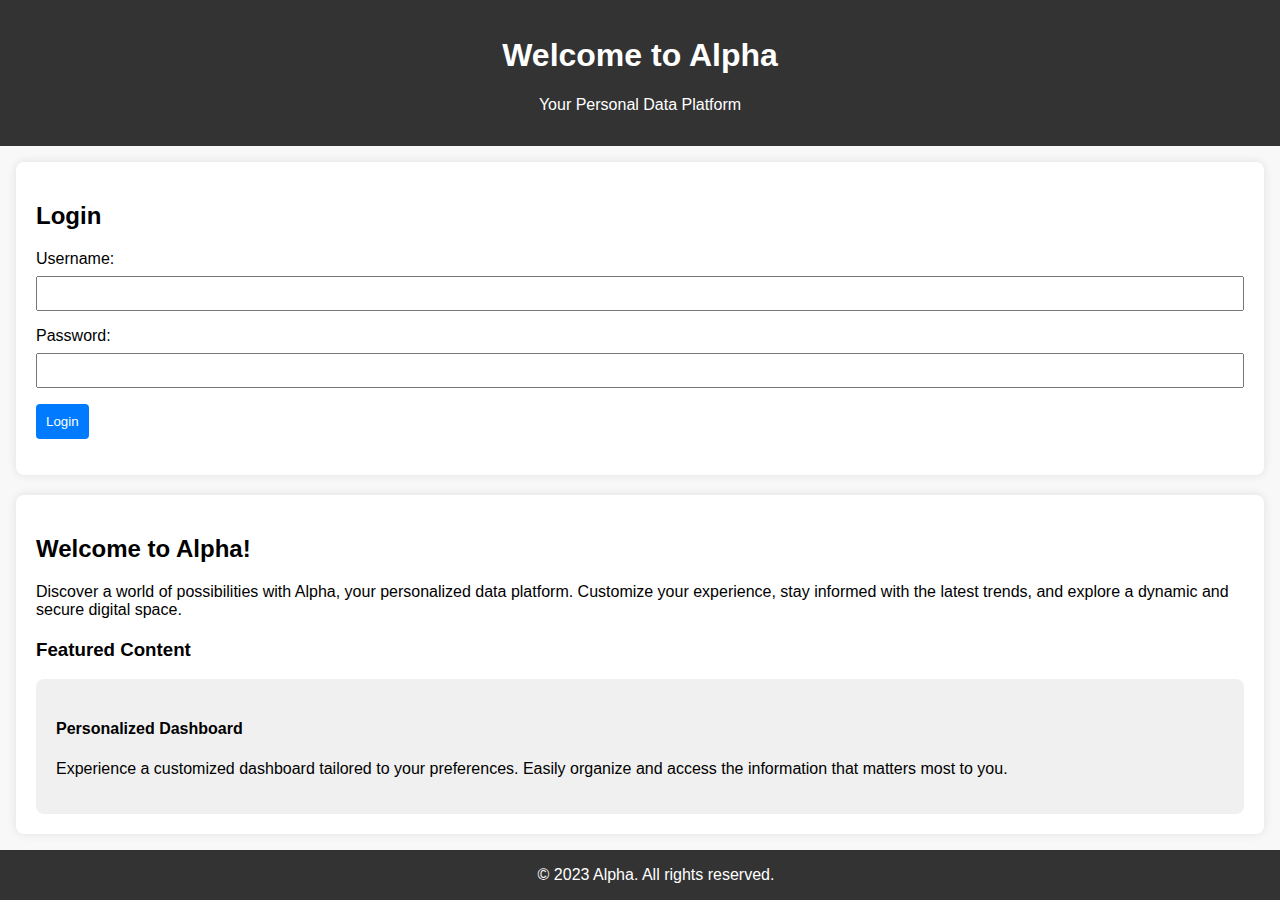
<file: index.html>
<!DOCTYPE html>
<html lang="en">

<head>
    <meta charset="UTF-8">
    <meta name="viewport" content="width=device-width, initial-scale=1.0">
    <title>Alpha - Personal Data Platform</title>
    <link rel="stylesheet" href="styles.css">
</head>

<body>

    <header>
        <h1>Welcome to Alpha</h1>
        <p>Your Personal Data Platform</p>
    </header>

    <main>
        <section id="login-section">
            <h2>Login</h2>
            <form id="loginForm">
                <label for="username">Username:</label>
                <input type="text" id="username" name="username" required>

                <label for="password">Password:</label>
                <input type="password" id="password" name="password" required>

                <button type="button" onclick="attemptLogin()">Login</button>
            </form>
            <p id="error-message"></p>
        </section>

        <section id="info-section">
            <h2>Welcome to Alpha!</h2>
            <p>Discover a world of possibilities with Alpha, your personalized data platform. Customize your experience, stay informed with the latest trends, and explore a dynamic and secure digital space.</p>

            <div id="interactive-widget">
                <h3>Featured Content</h3>
                <div class="carousel">
            <div class="carousel-item">
             <h4>Personalized Dashboard</h4>
             <p>Experience a customized dashboard tailored to your preferences. Easily organize and access the information that matters most to you.</p>
            </div>
        </section>
    </main>

    <footer>
        &copy; 2023 Alpha. All rights reserved.
    </footer>

    <script src="script.js"></script>
</body>

</html>
</file>
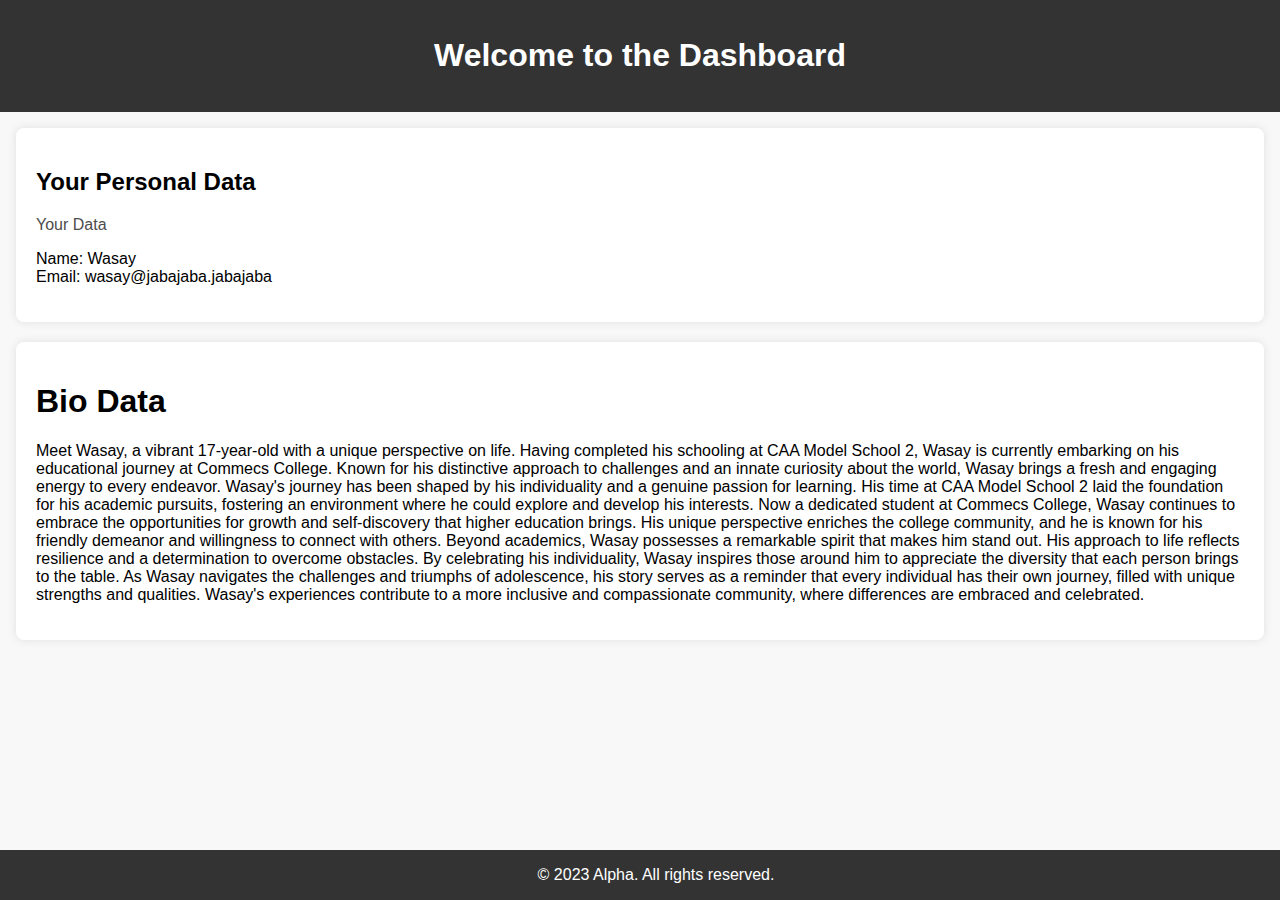
<file: board.html>
<!-- dashboard.htm -->
<!DOCTYPE html>
<html lang="en">

<head>
    <meta charset="UTF-8">
    <meta name="viewport" content="width=device-width, initial-scale=1.0">
    <title>Dashboard - Alpha</title>
    <link rel="stylesheet" href="styles.css">
</head>

<body>

    <header>
        <h1>Welcome to the Dashboard</h1>
        <p></p>  
    </header>

    <main>
        <section>
            <h2>Your Personal Data</h2>
            <p style="color: rgb(77, 76, 76);"> Your Data </p>
            <p style="color: rgb(0, 0, 0);"> Name: Wasay <br> Email: wasay@jabajaba.jabajaba <br></p>
        </section>
        <section>
            <p>
                <h1>Bio Data</h1>
               
                Meet Wasay, a vibrant 17-year-old with a unique perspective on life. Having completed his schooling at CAA Model School 2, Wasay is currently embarking on his educational journey at Commecs College. Known for his distinctive approach to challenges and an innate curiosity about the world, Wasay brings a fresh and engaging energy to every endeavor.

                Wasay's journey has been shaped by his individuality and a genuine passion for learning. His time at CAA Model School 2 laid the foundation for his academic pursuits, fostering an environment where he could explore and develop his interests.
                
                Now a dedicated student at Commecs College, Wasay continues to embrace the opportunities for growth and self-discovery that higher education brings. His unique perspective enriches the college community, and he is known for his friendly demeanor and willingness to connect with others.
                
                Beyond academics, Wasay possesses a remarkable spirit that makes him stand out. His approach to life reflects resilience and a determination to overcome obstacles. By celebrating his individuality, Wasay inspires those around him to appreciate the diversity that each person brings to the table.
                
                As Wasay navigates the challenges and triumphs of adolescence, his story serves as a reminder that every individual has their own journey, filled with unique strengths and qualities. Wasay's experiences contribute to a more inclusive and compassionate community, where differences are embraced and celebrated.
</p>
        </section>
    </main>

    <footer>
        &copy; 2023 Alpha. All rights reserved.
    </footer>

</body>

</html>
</file>
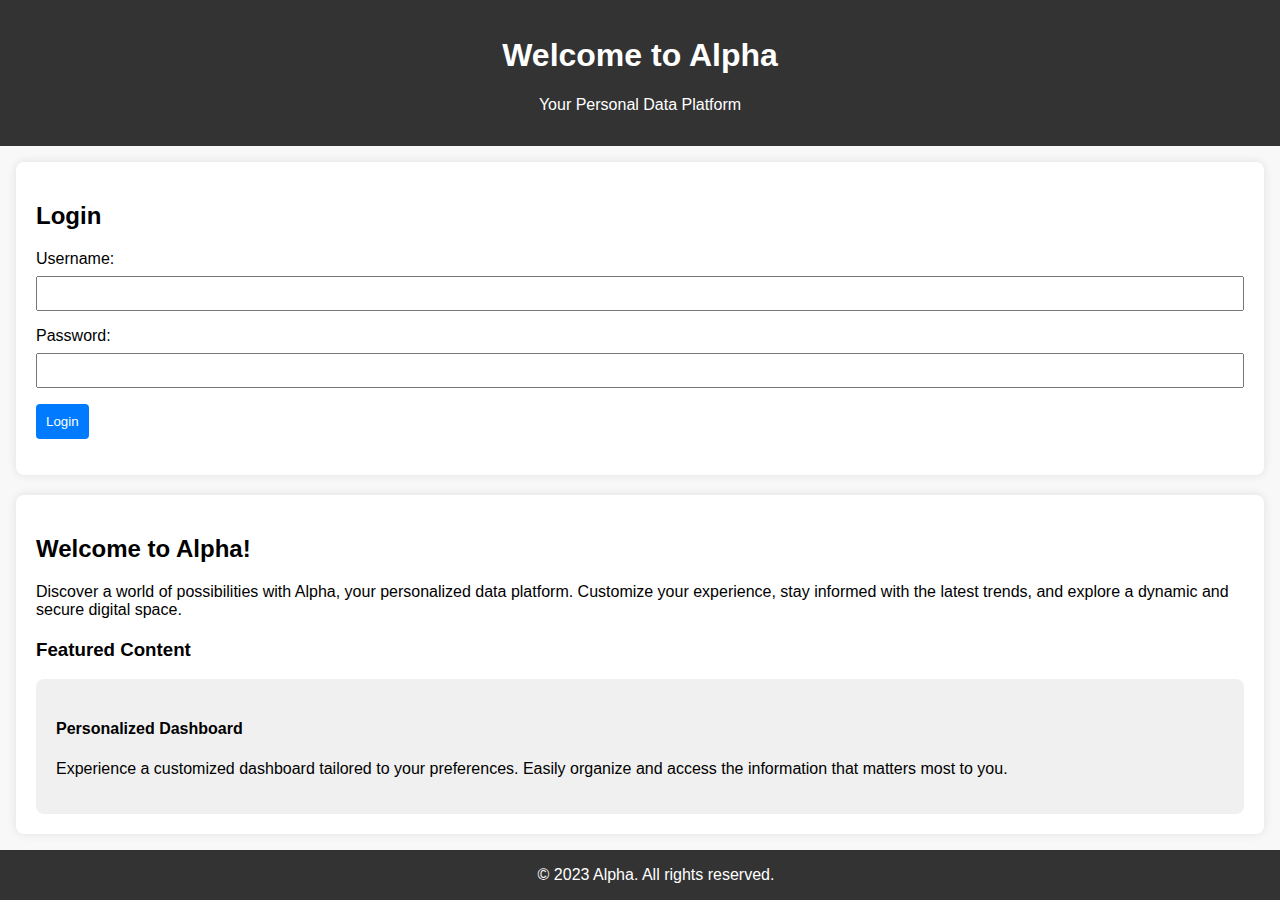
<file: test.html>
<!DOCTYPE html>
<html lang="en">

<head>
    <meta charset="UTF-8">
    <meta name="viewport" content="width=device-width, initial-scale=1.0">
    <title>Alpha - Personal Data Platform</title>
    <link rel="stylesheet" href="styles.css">
</head>

<body>

    <header>
        <h1>Welcome to Alpha</h1>
        <p>Your Personal Data Platform</p>
    </header>

    <main>
        <section id="login-section">
            <h2>Login</h2>
            <form id="loginForm">
                <label for="username">Username:</label>
                <input type="text" id="username" name="username" required>

                <label for="password">Password:</label>
                <input type="password" id="password" name="password" required>

                <button type="button" onclick="attemptLogin()">Login</button>
            </form>
            <p id="error-message"></p>
        </section>

        <section id="info-section">
            <h2>Welcome to Alpha!</h2>
            <p>Discover a world of possibilities with Alpha, your personalized data platform. Customize your experience, stay informed with the latest trends, and explore a dynamic and secure digital space.</p>

            <div id="interactive-widget">
                <h3>Featured Content</h3>
                <div class="carousel">
            <div class="carousel-item">
             <h4>Personalized Dashboard</h4>
             <p>Experience a customized dashboard tailored to your preferences. Easily organize and access the information that matters most to you.</p>
            </div>
        </section>
    </main>

    <footer>
        &copy; 2023 Alpha. All rights reserved.
    </footer>

    <script src="script.js"></script>
</body>

</html>
</file>
<file: styles.css>
/* styles.css */
body {
    font-family: 'Segoe UI', Tahoma, Geneva, Verdana, sans-serif;
    margin: 0;
    padding: 0;
    background-color: #f8f8f8;
}

header {
    background-color: #333;
    color: #fff;
    padding: 1em;
    text-align: center;
}

main {
    padding: 1em;
}

section {
    background-color: #fff;
    padding: 20px;
    border-radius: 8px;
    box-shadow: 0 0 10px rgba(0, 0, 0, 0.1);
    margin-bottom: 20px;
}

label {
    display: block;
    margin-bottom: 8px;
}

input {
    width: 100%;
    padding: 8px;
    margin-bottom: 16px;
    box-sizing: border-box;
}

button {
    background-color: #007bff;
    color: #fff;
    padding: 10px;
    border: none;
    border-radius: 4px;
    cursor: pointer;
}

button:hover {
    background-color: #0056b3;
}

#error-message {
    color: #ff0000;
    margin-top: 16px;
}

footer {
    background-color: #333;
    color: #fff;
    padding: 1em;
    text-align: center;
    position: absolute;
    bottom: 0;
    width: 100%;
}

#interactive-widget {
    margin-top: 20px;
}

.carousel {
    display: flex;
    overflow: hidden;
    width: 100%;
}

.carousel-item {
    flex: 0 0 auto;
    width: 100%;
    padding: 20px;
    box-sizing: border-box;
    background-color: #f0f0f0;
    margin-right: 20px;
    border-radius: 8px;
}

.carousel-item:last-child {
    margin-right: 0;
}
</file>
